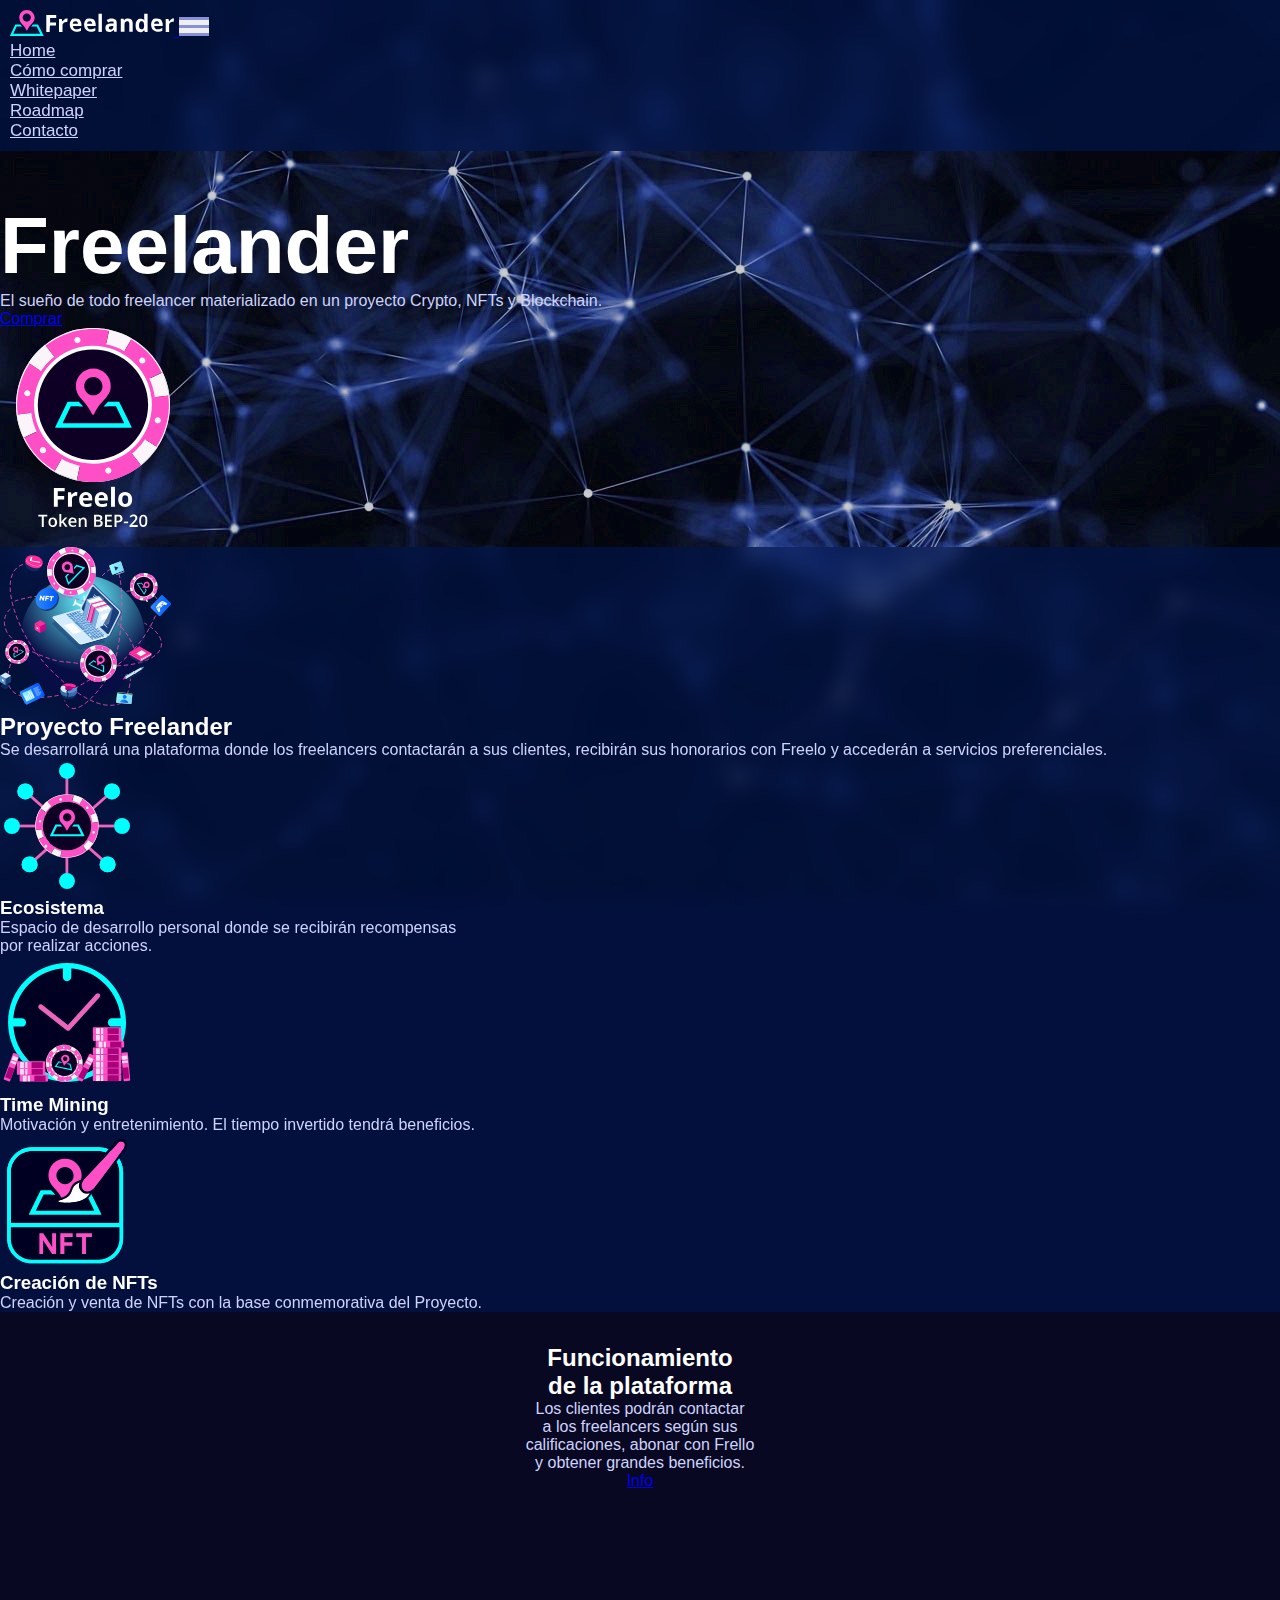
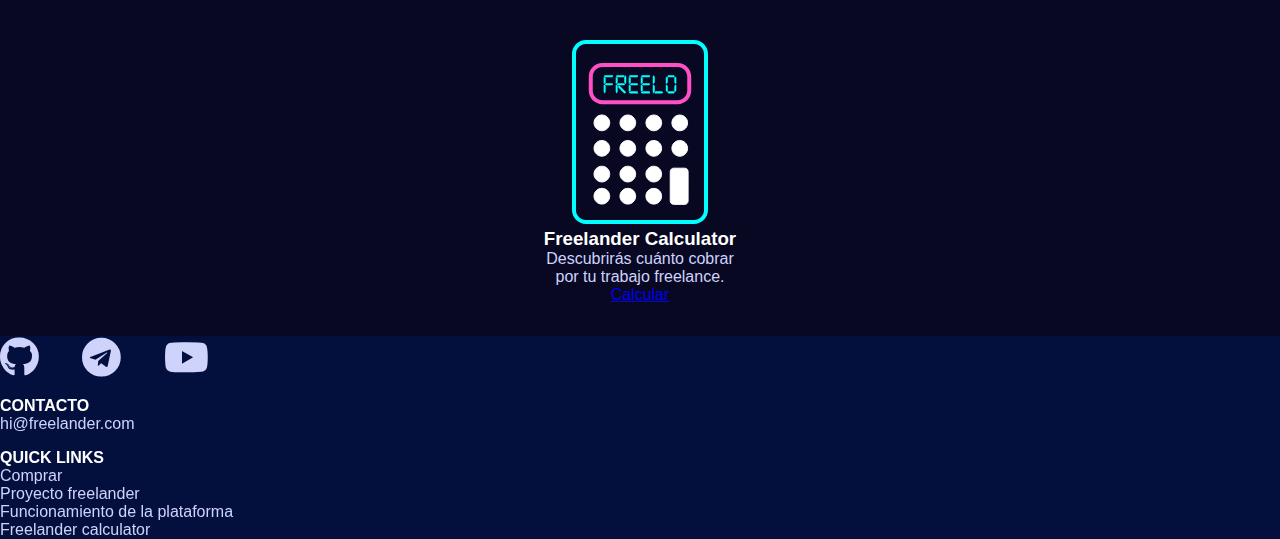
<file: index.html>
<!DOCTYPE html>
<html lang="en">
  <head>
    <meta charset="UTF-8" />
    <meta name="viewport" content="width=device-width, initial-scale=1" />
    <meta http-equiv="X-UA-Compatible" content="IE=edge" />
    <!-- google_font -->
    <link
      href="https://fonts.googleapis.com/css2?family=Noto+Sans+Warang+Citi&family=Open+Sans:ital,wght@0,400;0,500;0,700;1,400;1,500;1,700&display=swap"
      rel="stylesheet"
    />
    <link rel="preconnect" href="https://fonts.googleapis.com" />
    <link rel="preconnect" href="https://fonts.gstatic.com" crossorigin />
    <!-- font_awesome -->
    <link
      rel="stylesheet"
      href="https://cdnjs.cloudflare.com/ajax/libs/font-awesome/5.15.4/css/all.min.css"
      integrity="sha512-1ycn6IcaQQ40/MKBW2W4Rhis/DbILU74C1vSrLJxCq57o941Ym01SwNsOMqvEBFlcgUa6xLiPY/NS5R+E6ztJQ=="
      crossorigin="anonymous"
      referrerpolicy="no-referrer"
    />
    <!-- favicon -->
    <link
      rel="shortcut icon"
      href="assets/img/favicon-32x32.png"
      type="image/x-icon"
    />
    <!-- css -->
    <link rel="stylesheet" href="css/style.css" />
    <title>Freelander</title>
    <!-- css bootstrap -->
    <link
      href="https://cdn.jsdelivr.net/npm/bootstrap@5.2.3/dist/css/bootstrap.min.css"
      rel="stylesheet"
      integrity="sha384-rbsA2VBKQhggwzxH7pPCaAqO46MgnOM80zW1RWuH61DGLwZJEdK2Kadq2F9CUG65"
      crossorigin="anonymous"
    />
  </head>
  <body class="body d-flex flex-column">
    <header id="site-header" class="header">
      <div class="container">
        <nav class="navbar navbar-dark navbar-expand-md">
          <a id="site-header__logo" class="navbar-brand" href="index.html">
            <img
              src="assets/img/logo.svg"
              alt="logo"
              class="d-inline-block align-text-top"
            />
          </a>
          <button
            class="navbar-toggler collapsed"
            type="button"
            data-bs-toggle="collapse"
            data-bs-target="#navbarSupportedContent"
            aria-controls="navbarSupportedContent"
            aria-expanded="false"
            aria-label="Toggle navigation"
          >
            <span class="toggler-icon top-bar"></span>
            <span class="toggler-icon middle-bar"></span>
            <span class="toggler-icon bottom-bar"></span>
          </button>
          <div class="collapse navbar-collapse" id="navbarSupportedContent">
            <ul class="navbar-nav ms-auto">
              <li class="nav-item">
                <a class="nav-link nav__text__color" href="index.html">Home</a>
              </li>
              <li class="nav-item">
                <a class="nav-link" href="views/como_comprar.html"
                  >Cómo comprar</a
                >
              </li>
              <li class="nav-item">
                <a class="nav-link" href="views/whitepaper.html">Whitepaper</a>
              </li>
              <li class="nav-item">
                <a class="nav-link" href="views/roadmap.html">Roadmap</a>
              </li>
              <li class="nav-item">
                <a class="nav-link" href="views/contacto.html">Contacto</a>
              </li>
            </ul>
          </div>
        </nav>
      </div>
    </header>
    <main>
      <!-- section__1 -->
      <section id="comprar" class="section__1 mt-5 pt-5 pb-5">
        <div class="container">
          <div
            class="row text-center justify-content-evenly align-items-center"
          >
            <div class="col-xl-6 col-lg-4 col-md-4">
              <div>
                <article class="section__1__article">
                  <h1 class="section__1__h1 fw-bold">Freelander</h1>
                  <p class="section__1__p fs-5 lh-sm">
                    El sueño de todo freelancer materializado en un proyecto
                    Crypto, NFTs y Blockchain.
                  </p>
                </article>
                <a
                  class="btn btn-lg ps-5 pe-5 pb-1 pt-1 btn-light rounded-pill fw-bold btn-custom"
                  href="#"
                  role="button"
                  >Comprar</a
                >
              </div>
            </div>
            <div class="col-lg-4 col-md-4">
              <div class="pt-4">
                <a href="https://bscscan.com/" target="blank">
                  <img
                    class="section__1__img"
                    src="assets/img/token.svg"
                    alt="token"
                  />
                </a>
              </div>
            </div>
          </div>
        </div>
      </section>
      <!-- section__2 -->
      <section id="proyecto" class="section__2 pt-5 pb-5">
        <div class="container">
          <div class="row text-center justify-content-evenly">
            <div class="col-lg-4 col-md-4">
              <div>
                <img
                  class="section__2__img"
                  src="assets/img/Freelander.svg"
                  alt="proyecto freeelander"
                />
                <h2 class="section__2__h2 fw-bold">Proyecto Freelander</h2>
                <p class="section__2__p">
                  Se desarrollará una plataforma donde los freelancers
                  contactarán a sus clientes, recibirán sus honorarios con
                  Freelo y accederán a servicios preferenciales.
                </p>
              </div>
            </div>
          </div>
          <div class="row text-center justify-content-evenly pt-5">
            <div class="col-lg-3 col-md-3">
              <div>
                <div>
                  <img
                    class="section__2__img"
                    src="assets/img/ecosistema.svg"
                    alt="ecosistema"
                  />
                  <h3 class="section__2__h3 fw-bold">Ecosistema</h3>
                  <p class="section__2__p">
                    Espacio de desarrollo personal donde se recibirán
                    recompensas
                    <br />por realizar acciones.
                  </p>
                </div>
              </div>
            </div>
            <div class="col-lg-3 col-md-3">
              <div>
                <img
                  class="section__2__img"
                  src="assets/img/time_mining.svg"
                  alt="time"
                />
                <h3 class="section__2__h3 fw-bold">Time Mining</h3>
                <p class="section__2__p">
                  Motivación y entretenimiento. El tiempo invertido tendrá
                  beneficios.
                </p>
              </div>
            </div>
            <div class="col-lg-3 col-md-3">
              <div>
                <img
                  class="section__2__img"
                  src="assets/img/nft.svg"
                  alt="nft"
                />
                <h3 class="section__2__h3 fw-bold">Creación de NFTs</h3>
                <p class="section__2__p">
                  Creación y venta de NFTs con la base conmemorativa del
                  Proyecto.
                </p>
              </div>
            </div>
          </div>
        </div>
      </section>
      <!-- section__3 -->
      <section id="funcionamiento" class="section__3 pt-5 pb-5">
        <div class="container">
          <div class="row text-center justify-content-center">
            <div class="col-lg-6 col-md-6">
              <div>
                <article id="calculator" class="section__3__article">
                  <div class="d-flex flex-column flex-xl-row">
                    <div>
                      <h2 class="section__3__h2 fw-bold">
                        Funcionamiento <br />de la plataforma
                      </h2>
                      <p class="section__3__p">
                        Los clientes podrán contactar <br />
                        a los freelancers según sus <br />
                        calificaciones, abonar con Frello <br />
                        y obtener grandes beneficios.
                      </p>
                      <a
                        class="btn btn-lg ps-5 pe-5 pb-1 pt-1 btn-light rounded-pill fw-bold"
                        href="#"
                        role="button"
                        >Info</a
                      >
                    </div>
                    <div>
                      <iframe
                        class="iframe pt-5 pb-5 pt-xl-0 pb-xl-0"
                        style="border: none"
                        src="https://www.youtube.com/embed/OxDfyKpH-hA"
                        allowfullscreen
                      ></iframe>
                    </div>
                  </div>
                </article>
              </div>
            </div>
            <div class="col-lg-4 col-md-4">
              <div>
                <aside class="section__3__aside">
                  <a
                    href="https://www.calculadorafreela.com/en/"
                    target="blank"
                  >
                    <img
                      class="section__3__aside__img"
                      src="assets/img/calculadora.svg"
                      alt="calculator"
                    />
                  </a>
                  <h3 class="section__3__h3 fw-bold pt-3">
                    Freelander Calculator
                  </h3>
                  <p class="section__3__p">
                    Descubrirás cuánto cobrar <br />por tu trabajo freelance.
                  </p>
                  <a
                    class="btn btn-lg ps-5 pe-5 pb-1 pt-1 btn-light rounded-pill fw-bold"
                    href="#"
                    role="button"
                    >Calcular</a
                  >
                </aside>
              </div>
            </div>
          </div>
        </div>
      </section>
    </main>
    <footer class="footer pt-5 pb-5 mt-auto">
      <div class="container">
        <div class="row justify-content-center">
          <div class="col-lg-4 col-md-4">
            <div class="d-flex justify-content-start justify-content-md-center">
              <a class="footer__a" href="https://github.com/" target="blank">
                <i class="fab fa-github"></i>
              </a>
              <a
                class="footer__a"
                href="https://web.telegram.org/"
                target="blank"
              >
                <i class="fab fa-telegram"></i>
              </a>
              <a
                class="footer__a"
                href="https://www.youtube.com/channel/ucpzdw1j51osipag6uwpxsdw"
                target="blank"
              >
                <i class="fab fa-youtube"></i>
              </a>
            </div>
          </div>
          <div class="col-lg-4 col-md-4">
            <div class="d-flex justify-content-start justify-content-md-center">
              <div>
                <h4 class="footer__h4">contacto</h4>
                <a class="footer__a__email" href="mailto:hi@freelander.com"
                  >hi@freelander.com</a
                >
              </div>
            </div>
          </div>
          <div class="col-lg-4 col-md-4">
            <div class="d-flex justify-content-start justify-content-md-center">
              <div>
                <h4 class="footer__h4">quick links</h4>
                <ul class="footer__ul">
                  <li class="footer__ul__li">
                    <a class="footer__ul__li__a" href="#comprar">Comprar</a>
                  </li>
                  <li class="footer__ul__li">
                    <a class="footer__ul__li__a" href="#proyecto"
                      >Proyecto freelander</a
                    >
                  </li>
                  <li class="footer__ul__li">
                    <a class="footer__ul__li__a" href="#funcionamiento"
                      >Funcionamiento de la plataforma</a
                    >
                  </li>
                  <li class="footer__ul__li">
                    <a class="footer__ul__li__a" href="#calculator"
                      >Freelander calculator</a
                    >
                  </li>
                </ul>
              </div>
            </div>
          </div>
        </div>
      </div>
    </footer>
    <!--     arrow -->
    <div class="arrow">
      <img src="assets/img/Up-Arrow-0s8m3s.svg" alt="arrow" />
    </div>
    <!-- JavaScript Bundle with Popper -->
    <script
      src="https://cdn.jsdelivr.net/npm/bootstrap@5.2.3/dist/js/bootstrap.bundle.min.js"
      integrity="sha384-kenU1KFdBIe4zVF0s0G1M5b4hcpxyD9F7jL+jjXkk+Q2h455rYXK/7HAuoJl+0I4"
      crossorigin="anonymous"
    ></script>
    <script src="js/main.js"></script>
  </body>
</html>
</file>
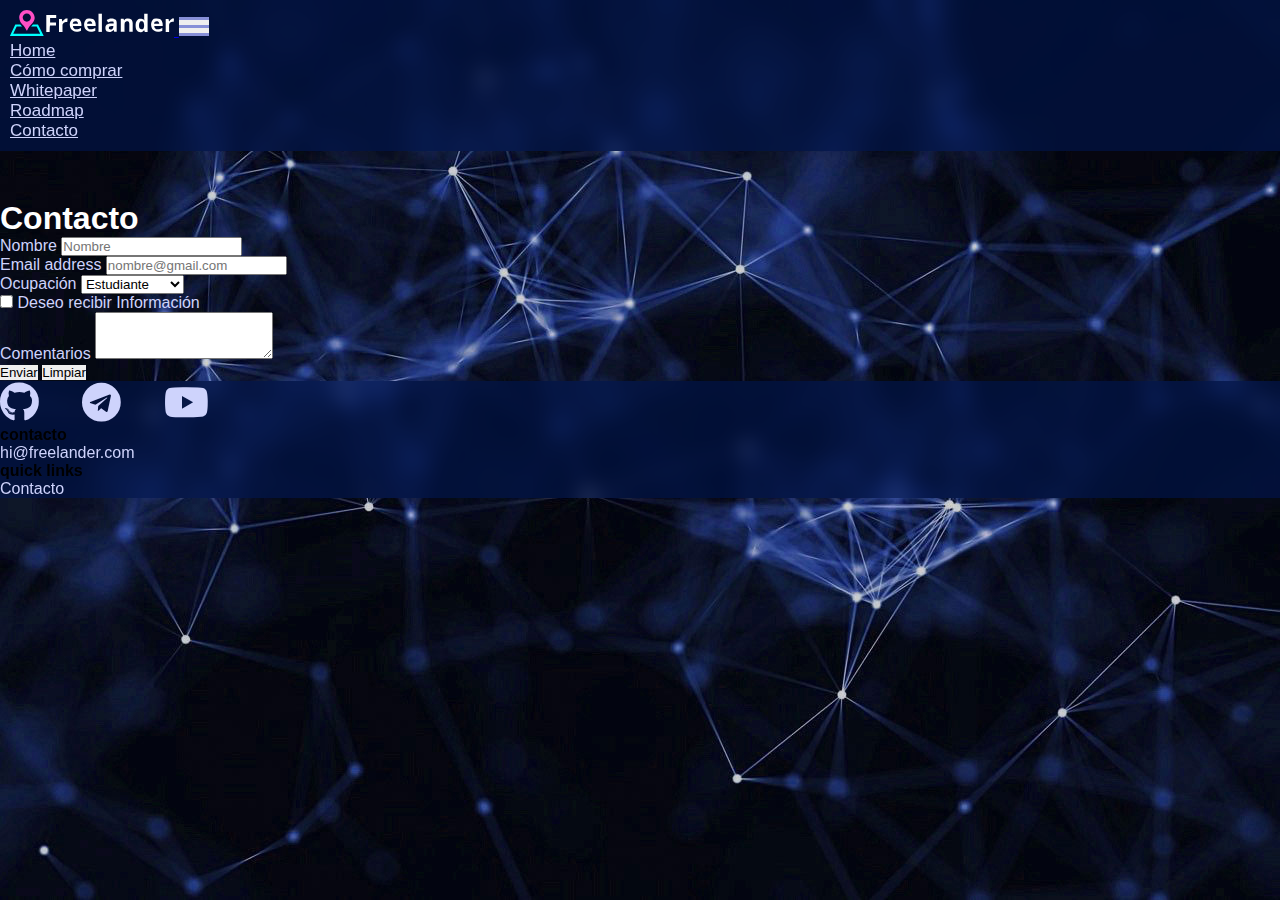
<file: views/contacto.html>
<!DOCTYPE html>
<html lang="en">
  <head>
    <meta charset="UTF-8" />
    <meta name="viewport" content="width=device-width, initial-scale=1" />
    <meta http-equiv="X-UA-Compatible" content="IE=edge" />
    <!-- SEO -->
    <meta name="description" content="Contacto con Freelander" />
    <meta
      name="keywords"
      content="freelancer, soyfreelancer, ser freelancer,
    home office freelance, freelance programacion"
    />
    <!-- favicon -->
    <link
      rel="shortcut icon"
      href="assets/img/favicon-32x32.png"
      type="image/x-icon"
    />
    <!-- google_font -->
    <link
      href="https://fonts.googleapis.com/css2?family=Noto+Sans+Warang+Citi&family=Open+Sans:ital,wght@0,400;0,500;0,700;1,400;1,500;1,700&display=swap"
      rel="stylesheet"
    />
    <link rel="preconnect" href="https://fonts.googleapis.com" />
    <link rel="preconnect" href="https://fonts.gstatic.com" crossorigin />
    <!-- font_awesome -->
    <link
      rel="stylesheet"
      href="https://cdnjs.cloudflare.com/ajax/libs/font-awesome/5.15.4/css/all.min.css"
      integrity="sha512-1ycn6IcaQQ40/MKBW2W4Rhis/DbILU74C1vSrLJxCq57o941Ym01SwNsOMqvEBFlcgUa6xLiPY/NS5R+E6ztJQ=="
      crossorigin="anonymous"
      referrerpolicy="no-referrer"
    />
    <!-- css -->
    <link rel="stylesheet" href="../css/style.css" />
    <title>Freelander</title>

    <!-- css bootstrap -->
    <link
      href="https://cdn.jsdelivr.net/npm/bootstrap@5.2.3/dist/css/bootstrap.min.css"
      rel="stylesheet"
      integrity="sha384-rbsA2VBKQhggwzxH7pPCaAqO46MgnOM80zW1RWuH61DGLwZJEdK2Kadq2F9CUG65"
      crossorigin="anonymous"
    />
  </head>

  <body class="body d-flex flex-column min-vh-100">
    <header id="site-header" class="header">
      <div class="container">
        <nav class="navbar navbar-dark navbar-expand-md">
          <a id="site-header__logo" class="navbar-brand" href="../index.html">
            <img
              src="../assets/img/logo.svg"
              alt="logo"
              class="d-inline-block align-text-top"
            />
          </a>
          <button
            class="navbar-toggler collapsed"
            type="button"
            data-bs-toggle="collapse"
            data-bs-target="#navbarSupportedContent"
            aria-controls="navbarSupportedContent"
            aria-expanded="false"
            aria-label="Toggle navigation"
          >
            <span class="toggler-icon top-bar"></span>
            <span class="toggler-icon middle-bar"></span>
            <span class="toggler-icon bottom-bar"></span>
          </button>
          <div class="collapse navbar-collapse" id="navbarSupportedContent">
            <ul class="navbar-nav ms-auto">
              <li class="nav-item">
                <a class="nav-link nav__text__color" href="../index.html"
                  >Home</a
                >
              </li>
              <li class="nav-item">
                <a class="nav-link" href="../views/como_comprar.html"
                  >Cómo comprar</a
                >
              </li>
              <li class="nav-item">
                <a class="nav-link" href="../views/whitepaper.html"
                  >Whitepaper</a
                >
              </li>
              <li class="nav-item">
                <a class="nav-link" href="../views/roadmap.html">Roadmap</a>
              </li>
              <li class="nav-item">
                <a class="nav-link" href="../views/contacto.html">Contacto</a>
              </li>
            </ul>
          </div>
        </nav>
      </div>
    </header>
    <main class="main">
      <section id="contacto" class="section__1 mt-5 pt-5 pb-5">
        <div class="container">
          <div class="row justify-content-evenly">
            <div class="col-lg-6 col-md-6">
              <div class="container">
                <h1 class="section__1__h1--views fw-bold">Contacto</h1>
                <form class="text-light">
                  <div class="mb-3">
                    <label for="exampleInputEmail1" class="form-label"
                      >Nombre</label
                    >
                    <input
                      type="text"
                      class="form-control"
                      placeholder="Nombre"
                      name="nombre"
                    />
                  </div>
                  <div class="mb-3">
                    <label for="exampleInputEmail1" class="form-label"
                      >Email address</label
                    >
                    <input
                      type="email"
                      class="form-control"
                      id="exampleInputEmail1"
                      placeholder="nombre@gmail.com"
                      aria-describedby="emailHelp"
                    />
                  </div>
                  <div class="mb-3">
                    <label for="exampleInputEmail1" class="form-label"
                      >Ocupación</label
                    >
                    <select
                      class="form-select"
                      aria-label="Default select example"
                    >
                      <option selected>Estudiante</option>
                      <option value="1">Autónomo</option>
                      <option value="2">Empleado</option>
                      <option value="3">Emprendedor</option>
                    </select>
                  </div>
                  <div class="mb-3 form-check">
                    <input
                      type="checkbox"
                      class="form-check-input"
                      id="exampleCheck1"
                    />
                    <label class="form-check-label" for="exampleCheck1"
                      >Deseo recibir Información</label
                    >
                  </div>
                  <div class="mb-3">
                    <label for="exampleFormControlTextarea1" class="form-label"
                      >Comentarios</label
                    >
                    <textarea
                      class="form-control"
                      id="exampleFormControlTextarea1"
                      rows="3"
                    ></textarea>
                  </div>
                  <button
                    type="submit"
                    class="btn btn-sm ps-4 pe-4 pb-1 pt-1 btn-light rounded-pill fw-bold"
                  >
                    Enviar
                  </button>
                  <button
                    type="reset"
                    class="btn btn-sm ps-4 pe-4 pb-1 pt-1 btn-secondary rounded-pill fw-bold"
                  >
                    Limpiar
                  </button>
                </form>
              </div>
            </div>
          </div>
        </div>
      </section>
    </main>
    <footer class="footer pt-4 pb-5 mt-auto">
      <div class="container">
        <div class="row justify-content-center">
          <div class="col-lg-4 col-md-4">
            <div class="d-flex justify-content-start justify-content-md-center">
              <a class="footer__a" href="https://github.com/" target="blank">
                <i class="fab fa-github"></i>
              </a>
              <a
                class="footer__a"
                href="https://web.telegram.org/"
                target="blank"
              >
                <i class="fab fa-telegram"></i>
              </a>
              <a
                class="footer__a"
                href="https://www.youtube.com/channel/ucpzdw1j51osipag6uwpxsdw"
                target="blank"
              >
                <i class="fab fa-youtube"></i>
              </a>
            </div>
          </div>
          <div class="col-lg-4 col-md-4">
            <div class="d-flex justify-content-start justify-content-md-center">
              <div>
                <h4 class="h4__footer">contacto</h4>
                <a class="footer__a__email" href="mailto:hi@freelander.com"
                  >hi@freelander.com</a
                >
              </div>
            </div>
          </div>
          <div class="col-lg-4 col-md-4">
            <div class="d-flex justify-content-start justify-content-md-center">
              <div>
                <h4 class="h4__footer">quick links</h4>
                <ul class="footer__ul">
                  <li class="footer__ul__li">
                    <a class="footer__ul__li__a" href="#contacto">Contacto</a>
                  </li>
                </ul>
              </div>
            </div>
          </div>
        </div>
      </div>
    </footer>
    <div class="arrow">
      <img src="../assets/img/Up-Arrow-0s8m3s.svg" alt="arrow" />
    </div>
    <!-- JavaScript Bundle with Popper -->
    <script
      src="https://cdn.jsdelivr.net/npm/bootstrap@5.2.3/dist/js/bootstrap.bundle.min.js"
      integrity="sha384-kenU1KFdBIe4zVF0s0G1M5b4hcpxyD9F7jL+jjXkk+Q2h455rYXK/7HAuoJl+0I4"
      crossorigin="anonymous"
    ></script>
    <script src="../js/main.js"></script>
  </body>
</html>
</file>
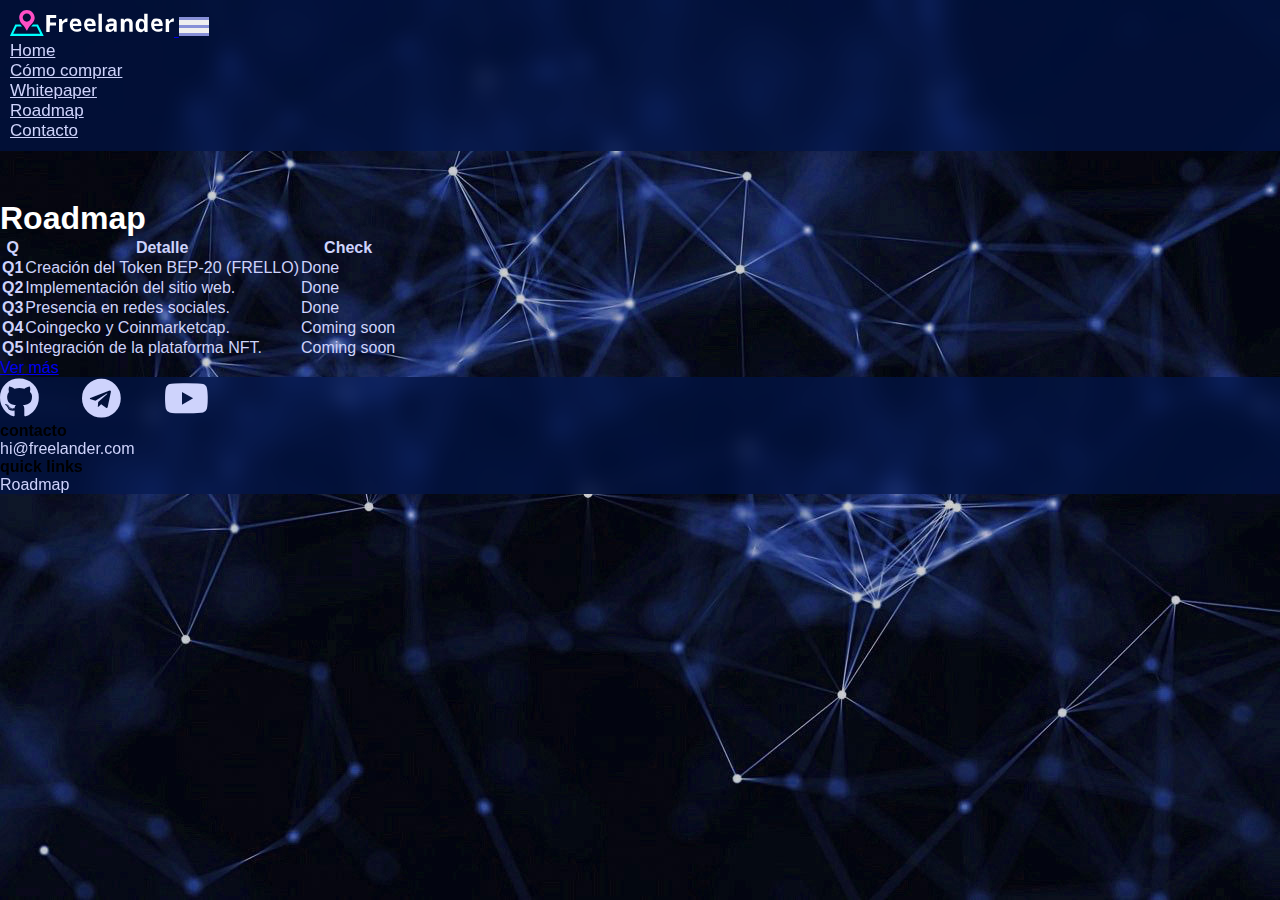
<file: views/roadmap.html>
<!DOCTYPE html>
<html lang="en">
  <head>
    <meta charset="UTF-8" />
    <meta name="viewport" content="width=device-width, initial-scale=1" />
    <meta http-equiv="X-UA-Compatible" content="IE=edge" />
    <!-- google_font -->
    <link
      href="https://fonts.googleapis.com/css2?family=Noto+Sans+Warang+Citi&family=Open+Sans:ital,wght@0,400;0,500;0,700;1,400;1,500;1,700&display=swap"
      rel="stylesheet"
    />
    <link rel="preconnect" href="https://fonts.googleapis.com" />
    <link rel="preconnect" href="https://fonts.gstatic.com" crossorigin />
    <!-- font_awesome -->
    <link
      rel="stylesheet"
      href="https://cdnjs.cloudflare.com/ajax/libs/font-awesome/5.15.4/css/all.min.css"
      integrity="sha512-1ycn6IcaQQ40/MKBW2W4Rhis/DbILU74C1vSrLJxCq57o941Ym01SwNsOMqvEBFlcgUa6xLiPY/NS5R+E6ztJQ=="
      crossorigin="anonymous"
      referrerpolicy="no-referrer"
    />
    <!-- favicon -->
    <link
      rel="shortcut icon"
      href="../assets/img/favicon-32x32.png"
      type="image/x-icon"
    />
    <!-- css -->
    <link rel="stylesheet" href="../css/style.css" />
    <title>Freelander</title>

    <!-- css bootstrap -->
    <link
      href="https://cdn.jsdelivr.net/npm/bootstrap@5.2.3/dist/css/bootstrap.min.css"
      rel="stylesheet"
      integrity="sha384-rbsA2VBKQhggwzxH7pPCaAqO46MgnOM80zW1RWuH61DGLwZJEdK2Kadq2F9CUG65"
      crossorigin="anonymous"
    />
  </head>

  <body class="body d-flex flex-column min-vh-100">
    <header id="site-header" class="header">
      <div class="container">
        <nav class="navbar navbar-dark navbar-expand-md">
          <a id="site-header__logo" class="navbar-brand" href="../index.html">
            <img
              src="../assets/img/logo.svg"
              alt="logo"
              class="d-inline-block align-text-top"
            />
          </a>
          <button
            class="navbar-toggler collapsed"
            type="button"
            data-bs-toggle="collapse"
            data-bs-target="#navbarSupportedContent"
            aria-controls="navbarSupportedContent"
            aria-expanded="false"
            aria-label="Toggle navigation"
          >
            <span class="toggler-icon top-bar"></span>
            <span class="toggler-icon middle-bar"></span>
            <span class="toggler-icon bottom-bar"></span>
          </button>
          <div class="collapse navbar-collapse" id="navbarSupportedContent">
            <ul class="navbar-nav ms-auto">
              <li class="nav-item">
                <a class="nav-link nav__text__color" href="../index.html"
                  >Home</a
                >
              </li>
              <li class="nav-item">
                <a class="nav-link" href="../views/como_comprar.html"
                  >Cómo comprar</a
                >
              </li>
              <li class="nav-item">
                <a class="nav-link" href="../views/whitepaper.html"
                  >Whitepaper</a
                >
              </li>
              <li class="nav-item">
                <a class="nav-link" href="../views/roadmap.html">Roadmap</a>
              </li>
              <li class="nav-item">
                <a class="nav-link" href="../views/contacto.html">Contacto</a>
              </li>
            </ul>
          </div>
        </nav>
      </div>
    </header>
    <main class="main">
      <!-- section__1 -->
      <section id="roadmap" class="section__1 mt-5 pt-5 pb-5">
        <div class="container">
          <div class="row justify-content-evenly">
            <div class="col-lg-6 col-md-6">
              <div class="container">
                <h1 class="section__1__h1--views fw-bold">Roadmap</h1>
                <table
                  class="table table-dark table-bordered border-light opacity-75"
                >
                  <thead>
                    <tr>
                      <th scope="col">Q</th>
                      <th scope="col">Detalle</th>
                      <th scope="col">Check</th>
                    </tr>
                  </thead>
                  <tbody>
                    <tr>
                      <th scope="row">Q1</th>
                      <td>Creación del Token BEP-20 (FRELLO)</td>
                      <td>Done</td>
                    </tr>
                    <tr>
                      <th scope="row">Q2</th>
                      <td>Implementación del sitio web.</td>
                      <td>Done</td>
                    </tr>
                    <tr>
                      <th scope="row">Q3</th>
                      <td>Presencia en redes sociales.</td>
                      <td>Done</td>
                    </tr>
                    <tr>
                      <th scope="row">Q4</th>
                      <td>Coingecko y Coinmarketcap.</td>
                      <td>Coming soon</td>
                    </tr>
                    <tr>
                      <th scope="row">Q5</th>
                      <td>Integración de la plataforma NFT.</td>
                      <td>Coming soon</td>
                    </tr>
                  </tbody>
                </table>
                <div>
                  <a
                    class="btn btn-lg ps-5 pe-5 pb-1 pt-1 btn-light rounded-pill fw-bold"
                    href="#"
                    role="button"
                    >Ver más</a
                  >
                </div>
              </div>
            </div>
          </div>
        </div>
      </section>
    </main>
    <footer class="footer pt-4 pb-5 mt-auto">
      <div class="container">
        <div class="row justify-content-center">
          <div class="col-lg-4 col-md-4">
            <div class="d-flex justify-content-start justify-content-md-center">
              <a class="footer__a" href="https://github.com/" target="blank">
                <i class="fab fa-github"></i>
              </a>
              <a
                class="footer__a"
                href="https://web.telegram.org/"
                target="blank"
              >
                <i class="fab fa-telegram"></i>
              </a>
              <a
                class="footer__a"
                href="https://www.youtube.com/channel/ucpzdw1j51osipag6uwpxsdw"
                target="blank"
              >
                <i class="fab fa-youtube"></i>
              </a>
            </div>
          </div>
          <div class="col-lg-4 col-md-4">
            <div class="d-flex justify-content-start justify-content-md-center">
              <div>
                <h4 class="h4__footer">contacto</h4>
                <a class="footer__a__email" href="mailto:hi@freelander.com"
                  >hi@freelander.com</a
                >
              </div>
            </div>
          </div>
          <div class="col-lg-4 col-md-4">
            <div class="d-flex justify-content-start justify-content-md-center">
              <div>
                <h4 class="h4__footer">quick links</h4>
                <ul class="footer__ul">
                  <li class="footer__ul__li">
                    <a class="footer__ul__li__a" href="#roadmap">Roadmap</a>
                  </li>
                </ul>
              </div>
            </div>
          </div>
        </div>
      </div>
    </footer>
    <!--     arrow -->
    <div class="arrow">
      <img src="../assets/img/Up-Arrow-0s8m3s.svg" alt="arrow" />
    </div>
    <!-- JavaScript Bundle with Popper -->
    <script
      src="https://cdn.jsdelivr.net/npm/bootstrap@5.2.3/dist/js/bootstrap.bundle.min.js"
      integrity="sha384-kenU1KFdBIe4zVF0s0G1M5b4hcpxyD9F7jL+jjXkk+Q2h455rYXK/7HAuoJl+0I4"
      crossorigin="anonymous"
    ></script>
    <script src="../js/main.js"></script>
  </body>
</html>
</file>
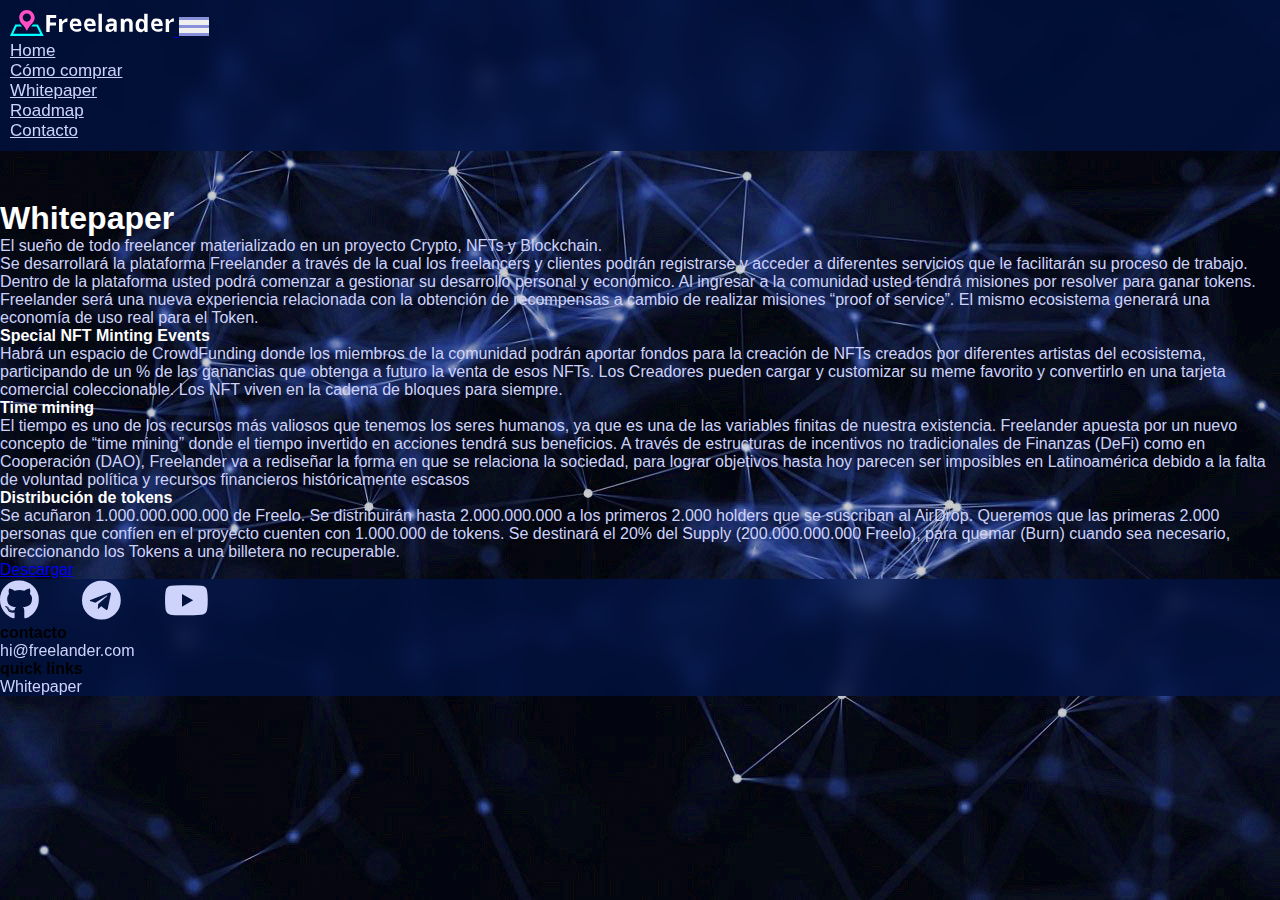
<file: views/whitepaper.html>
<!DOCTYPE html>
<html lang="en">
  <head>
    <meta charset="UTF-8" />
    <meta name="viewport" content="width=device-width, initial-scale=1" />
    <meta http-equiv="X-UA-Compatible" content="IE=edge" />
    <!-- google_font -->
    <link
      href="https://fonts.googleapis.com/css2?family=Noto+Sans+Warang+Citi&family=Open+Sans:ital,wght@0,400;0,500;0,700;1,400;1,500;1,700&display=swap"
      rel="stylesheet"
    />
    <link rel="preconnect" href="https://fonts.googleapis.com" />
    <link rel="preconnect" href="https://fonts.gstatic.com" crossorigin />
    <!-- font_awesome -->
    <link
      rel="stylesheet"
      href="https://cdnjs.cloudflare.com/ajax/libs/font-awesome/5.15.4/css/all.min.css"
      integrity="sha512-1ycn6IcaQQ40/MKBW2W4Rhis/DbILU74C1vSrLJxCq57o941Ym01SwNsOMqvEBFlcgUa6xLiPY/NS5R+E6ztJQ=="
      crossorigin="anonymous"
      referrerpolicy="no-referrer"
    />
    <!-- favicon -->
    <link
      rel="shortcut icon"
      href="../assets/img/favicon-32x32.png"
      type="image/x-icon"
    />
    <!-- css -->
    <link rel="stylesheet" href="../css/style.css" />
    <title>Freelander</title>

    <!-- css bootstrap -->
    <link
      href="https://cdn.jsdelivr.net/npm/bootstrap@5.2.3/dist/css/bootstrap.min.css"
      rel="stylesheet"
      integrity="sha384-rbsA2VBKQhggwzxH7pPCaAqO46MgnOM80zW1RWuH61DGLwZJEdK2Kadq2F9CUG65"
      crossorigin="anonymous"
    />
  </head>

  <body class="body d-flex flex-column min-vh-100">
    <header id="site-header" class="header">
      <div class="container">
        <nav class="navbar navbar-dark navbar-expand-md">
          <a id="site-header__logo" class="navbar-brand" href="../index.html">
            <img
              src="../assets/img/logo.svg"
              alt="logo"
              class="d-inline-block align-text-top"
            />
          </a>
          <button
            class="navbar-toggler collapsed"
            type="button"
            data-bs-toggle="collapse"
            data-bs-target="#navbarSupportedContent"
            aria-controls="navbarSupportedContent"
            aria-expanded="false"
            aria-label="Toggle navigation"
          >
            <span class="toggler-icon top-bar"></span>
            <span class="toggler-icon middle-bar"></span>
            <span class="toggler-icon bottom-bar"></span>
          </button>
          <div class="collapse navbar-collapse" id="navbarSupportedContent">
            <ul class="navbar-nav ms-auto">
              <li class="nav-item">
                <a class="nav-link nav__text__color" href="../index.html"
                  >Home</a
                >
              </li>
              <li class="nav-item">
                <a class="nav-link" href="../views/como_comprar.html"
                  >Cómo comprar</a
                >
              </li>
              <li class="nav-item">
                <a class="nav-link" href="../views/whitepaper.html"
                  >Whitepaper</a
                >
              </li>
              <li class="nav-item">
                <a class="nav-link" href="../views/roadmap.html">Roadmap</a>
              </li>
              <li class="nav-item">
                <a class="nav-link" href="../views/contacto.html">Contacto</a>
              </li>
            </ul>
          </div>
        </nav>
      </div>
    </header>
    <main class="main">
      <!-- section__1 -->
      <section id="whitepaper" class="section__1 mt-5 pt-5 pb-5">
        <div class="container">
          <div class="row justify-content-evenly">
            <div class="col-lg-6 col-md-6">
              <div class="container">
                <div>
                  <article>
                    <h1 class="section__1__h1--views fw-bold">Whitepaper</h1>
                    <p class="section__1__p">
                      El sueño de todo freelancer materializado en un proyecto
                      Crypto, NFTs y Blockchain. <br />
                      Se desarrollará la plataforma Freelander a través de la
                      cual los freelancers y clientes podrán registrarse y
                      acceder a diferentes servicios que le facilitarán su
                      proceso de trabajo. Dentro de la plataforma usted podrá
                      comenzar a gestionar su desarrollo personal y económico.
                      Al ingresar a la comunidad usted tendrá misiones por
                      resolver para ganar tokens. Freelander será una nueva
                      experiencia relacionada con la obtención de recompensas a
                      cambio de realizar misiones “proof of service”. El mismo
                      ecosistema generará una economía de uso real para el
                      Token.
                    </p>
                    <h4 class="section__1__h4--views fw-bold">
                      Special NFT Minting Events
                    </h4>
                    <p class="section__1__p">
                      Habrá un espacio de CrowdFunding donde los miembros de la
                      comunidad podrán aportar fondos para la creación de NFTs
                      creados por diferentes artistas del ecosistema,
                      participando de un % de las ganancias que obtenga a futuro
                      la venta de esos NFTs. Los Creadores pueden cargar y
                      customizar su meme favorito y convertirlo en una tarjeta
                      comercial coleccionable. Los NFT viven en la cadena de
                      bloques para siempre.
                    </p>
                    <h4 class="section__1__h4--views fw-bold">Time mining</h4>
                    <p class="section__1__p">
                      El tiempo es uno de los recursos más valiosos que tenemos
                      los seres humanos, ya que es una de las variables finitas
                      de nuestra existencia. Freelander apuesta por un nuevo
                      concepto de “time mining” donde el tiempo invertido en
                      acciones tendrá sus beneficios. A través de estructuras de
                      incentivos no tradicionales de Finanzas (DeFi) como en
                      Cooperación (DAO), Freelander va a rediseñar la forma en
                      que se relaciona la sociedad, para lograr objetivos hasta
                      hoy parecen ser imposibles en Latinoamérica debido a la
                      falta de voluntad política y recursos financieros
                      históricamente escasos
                    </p>
                    <h4 class="section__1__h4--views fw-bold">
                      Distribución de tokens
                    </h4>
                    <p class="section__1__p">
                      Se acuñaron 1.000.000.000.000 de Freelo. Se distribuirán
                      hasta 2.000.000.000 a los primeros 2.000 holders que se
                      suscriban al AirDrop. Queremos que las primeras 2.000
                      personas que confíen en el proyecto cuenten con 1.000.000
                      de tokens. Se destinará el 20% del Supply (200.000.000.000
                      Freelo), para quemar (Burn) cuando sea necesario,
                      direccionando los Tokens a una billetera no recuperable.
                    </p>
                  </article>
                  <a
                    class="btn btn-lg ps-5 pe-5 pb-1 pt-1 btn-light rounded-pill fw-bold"
                    href="#"
                    role="button"
                    >Descargar</a
                  >
                </div>
              </div>
            </div>
          </div>
        </div>
      </section>
    </main>
    <footer class="footer pt-4 pb-5 mt-auto">
      <div class="container">
        <div class="row justify-content-center">
          <div class="col-lg-4 col-md-4">
            <div class="d-flex justify-content-start justify-content-md-center">
              <a class="footer__a" href="https://github.com/" target="blank">
                <i class="fab fa-github"></i>
              </a>
              <a
                class="footer__a"
                href="https://web.telegram.org/"
                target="blank"
              >
                <i class="fab fa-telegram"></i>
              </a>
              <a
                class="footer__a"
                href="https://www.youtube.com/channel/ucpzdw1j51osipag6uwpxsdw"
                target="blank"
              >
                <i class="fab fa-youtube"></i>
              </a>
            </div>
          </div>
          <div class="col-lg-4 col-md-4">
            <div class="d-flex justify-content-start justify-content-md-center">
              <div>
                <h4 class="h4__footer">contacto</h4>
                <a class="footer__a__email" href="mailto:hi@freelander.com"
                  >hi@freelander.com</a
                >
              </div>
            </div>
          </div>
          <div class="col-lg-4 col-md-4">
            <div class="d-flex justify-content-start justify-content-md-center">
              <div>
                <h4 class="h4__footer">quick links</h4>
                <ul class="footer__ul">
                  <li class="footer__ul__li">
                    <a class="footer__ul__li__a" href="#whitepaper"
                      >Whitepaper</a
                    >
                  </li>
                </ul>
              </div>
            </div>
          </div>
        </div>
      </div>
    </footer>
    <!--     arrow -->
    <div class="arrow">
      <img src="../assets/img/Up-Arrow-0s8m3s.svg" alt="arrow" />
    </div>
    <!-- JavaScript Bundle with Popper -->
    <script
      src="https://cdn.jsdelivr.net/npm/bootstrap@5.2.3/dist/js/bootstrap.bundle.min.js"
      integrity="sha384-kenU1KFdBIe4zVF0s0G1M5b4hcpxyD9F7jL+jjXkk+Q2h455rYXK/7HAuoJl+0I4"
      crossorigin="anonymous"
    ></script>
    <script src="../js/main.js"></script>
  </body>
</html>
</file>
<file: css/style.css>
.iframe {
  max-width: 100%;
  vertical-align: middle;
  padding-right: 1rem;
  padding-left: 1rem; }

* {
  margin: 0;
  padding: 0;
  box-sizing: border-box; }

.arrow {
  position: fixed;
  bottom: 30px;
  right: -70px;
  cursor: pointer;
  transition: all 0.5s ease-out;
  opacity: 0.8;
  z-index: 100; }

.arrow i {
  font-size: 30px;
  color: #fff; }

.arrow.show {
  right: 30px; }

.btn {
  border: 0 !important; }

.btn-sm__limpiar {
  background-color: rgba(255, 79, 198, 0.3) !important; }

.body {
  background-color: #080822;
  background-image: url(../assets/img/background.jpg);
  background-position: center;
  background-attachment: fixed;
  background-repeat: no-repeat;
  background-size: cover;
  font-family: OpenSans, sans-serif;
  height: 100vh;
  overflow-x: hidden; }

#site-header {
  font-size: 17px;
  position: fixed;
  top: 0;
  z-index: 100;
  width: 100%;
  background-color: rgba(0, 21, 80, 0.6);
  box-shadow: 0x 0px 8px rgba(19, 13, 80, 0.5);
  backdrop-filter: blur(10px);
  padding: 10px;
  color: #ffffff;
  transition: all 0.5s ease; }
  #site-header.hide {
    top: -450px; }
  #site-header__logo:hover, #site-header__logo:focus {
    opacity: 0.65; }

.navbar .nav-link {
  color: #ced3fc; }

.toggler-icon {
  width: 30px;
  height: 3px;
  background-color: #8790d8;
  display: block;
  transition: all 0.2s; }

.navbar-toggler .top-bar {
  transform: rotate(45deg);
  transform-origin: 10% 10%; }
.navbar-toggler .middle-bar {
  opacity: 0;
  filter: alpha(opacity=0);
  margin: 5px auto; }
.navbar-toggler .bottom-bar {
  transform: rotate(-45deg);
  transform-origin: 10% 90%; }
.navbar-toggler:focus, .navbar-toggler:active {
  outline: none !important;
  box-shadow: none !important;
  border: 0 !important; }

.navbar-toggler.collapsed {
  border: 0; }
  .navbar-toggler.collapsed .top-bar {
    transform: rotate(0); }
  .navbar-toggler.collapsed .middle-bar {
    opacity: 1;
    filter: alpha(opacity=100); }
  .navbar-toggler.collapsed .bottom-bar {
    transform: rotate(0); }
  .navbar-toggler.collapsed .toggler-icon {
    background-color: #8790d8; }

.navbar-toggler-icon:focus {
  outline: none !important;
  box-shadow: none !important;
  border: 0 !important; }

.section__1 {
  color: #ced3fc; }
  .section__1__h1 {
    color: #ffffff;
    font-size: 3.1rem; }
  .section__1__h1--views {
    color: #ffffff; }
  .section__1__h4--views {
    color: #ffffff; }
  .section__1__p {
    color: #ced3fc; }
  .section__1__img {
    padding: 1rem;
    transition: transform 0.3s; }
    .section__1__img:hover, .section__1__img:focus {
      opacity: 0.65;
      transform: scale(1.03); }

:root {
  --delay: 0;
  --duration: 800ms;
  --iterations: 1; }

.reveal-text::after {
  animation-delay: var(--animation-delay, 2s);
  animation-iteration-count: var(--iterations, 1);
  animation-duration: var(--duration, 800ms);
  animation-fill-mode: both;
  animation-timing-function: cubic-bezier(0, 0, 0.2, 1); }

.reveal-text {
  --animation-delay: var(--delay, 0);
  --animation-duration: var(--duration, 1000ms);
  --animation-iterations: var(--iterations, 1);
  position: relative;
  animation-name: clip-text;
  color: #fff;
  white-space: nowrap;
  cursor: default; }
  .reveal-text::after {
    content: "";
    position: absolute;
    z-index: 999;
    top: 0;
    left: 0;
    right: 0;
    bottom: 0;
    /*     background-color: #ff4fc6; */
    background-color: rgba(255, 79, 198, 0.3);
    backdrop-filter: blur(10px);
    transform: scaleX(0);
    transform-origin: 0 50%;
    pointer-events: none;
    animation-name: text-revealer; }

@keyframes clip-text {
  from {
    clip-path: inset(0 100% 0 0); }
  to {
    clip-path: inset(0 0 0 0); } }
@keyframes text-revealer {
  0%,
  50% {
    transform-origin: 0 50%; }
  60%,
  100% {
    transform-origin: 100% 50%; }
  60% {
    transform: scaleX(1); }
  100% {
    transform: scaleX(0); } }
.section__2 {
  background-color: rgba(0, 21, 80, 0.6);
  backdrop-filter: blur(10px); }
  .section__2__h2 {
    color: #ffffff; }
  .section__2__h3 {
    color: #ffffff; }
  .section__2__img {
    padding: 0; }
  .section__2__p {
    color: #ced3fc; }

.section__3 {
  padding-top: 2rem;
  padding-bottom: 2rem;
  text-align: center; }
  .section__3__p {
    color: #ced3fc; }
  .section__3__h2 {
    color: #ffffff; }
  .section__3__h3 {
    color: #ffffff; }
  .section__3__article {
    padding: 0; }
  .section__3__aside {
    padding: 0; }
  .section__3__aside__img {
    transition: transform 0.3s; }
    .section__3__aside__img:hover, .section__3__aside__img:focus {
      opacity: 0.65;
      transform: scale(1.03); }

.footer {
  background-color: rgba(0, 21, 80, 0.6);
  backdrop-filter: blur(10px); }
  .footer__a {
    color: #ced3fc;
    text-decoration: none;
    font-size: 2.5rem;
    padding: 0rem 2rem 0rem 0rem; }
    .footer__a:hover, .footer__a:focus {
      color: #ffffff; }
  .footer__a__email {
    font-size: 1rem;
    text-decoration: none;
    color: #ced3fc; }
    .footer__a__email:hover, .footer__a__email:focus {
      color: #ffffff; }
  .footer__ul {
    padding: 0; }
    .footer__ul__li {
      font-size: 1rem;
      list-style: none; }
      .footer__ul__li__a {
        text-decoration: none;
        color: #ced3fc; }
        .footer__ul__li__a:hover, .footer__ul__li__a:focus {
          color: #ffffff; }
  .footer__h4 {
    color: #ffffff;
    font-size: 1rem;
    padding-top: 1rem;
    text-transform: uppercase;
    font-weight: bold; }

@media (min-width: 768px) {
  .section__1__img {
    padding-top: 0; } }
@media (min-width: 1200px) {
  .section__1__h1 {
    font-size: 5rem; }

  .section__1 {
    padding-top: 200px; } }

/*# sourceMappingURL=style.css.map */
</file>
